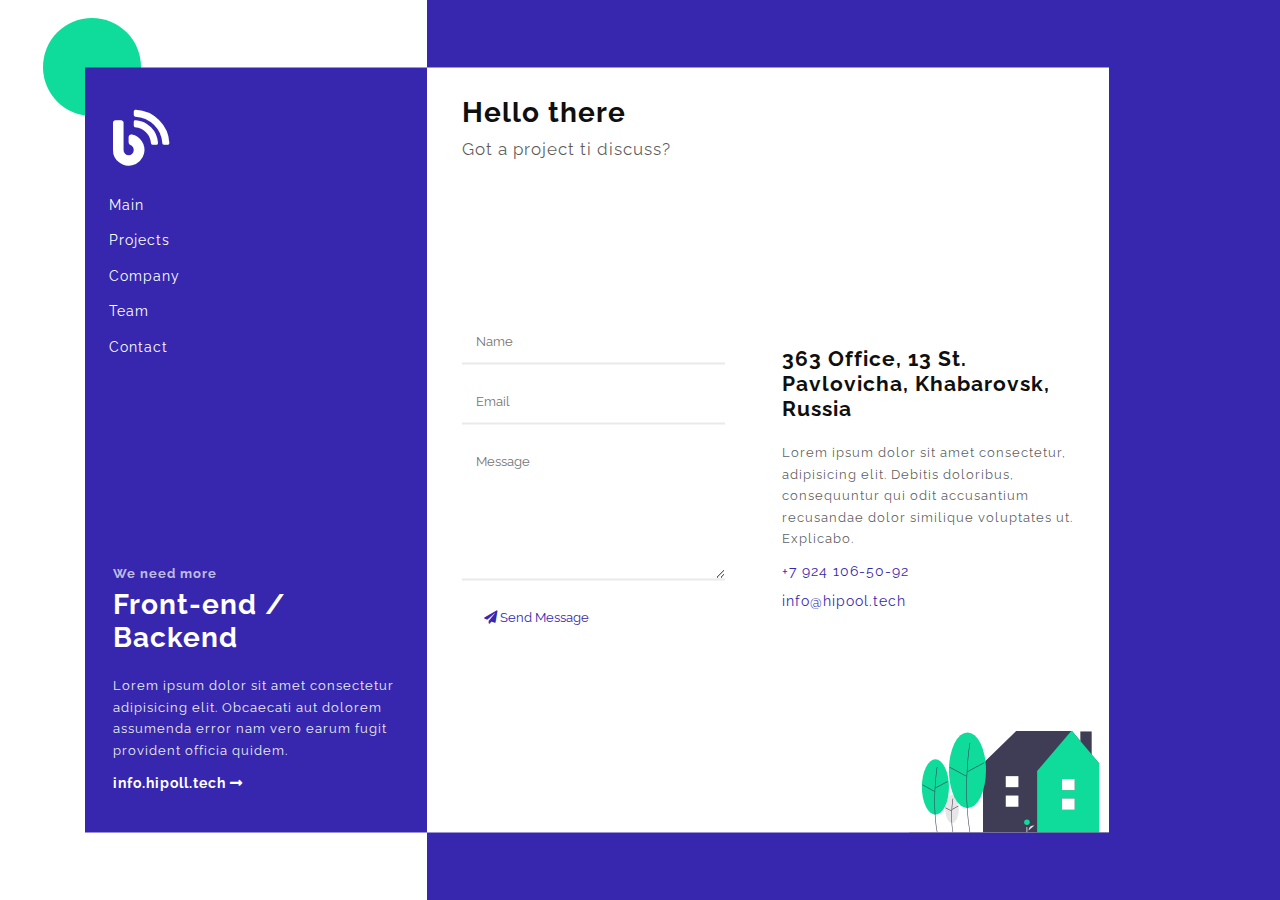
<file: Simple Challenges/challenge_037/index.html>
<!DOCTYPE html>
<html lang="en">
<head>
  <meta charset="UTF-8">
  <meta name="viewport" content="width=device-width, initial-scale=1.0">
  <link rel="stylesheet" href="https://cdnjs.cloudflare.com/ajax/libs/font-awesome/5.15.1/css/all.min.css" />
  <link href="https://fonts.googleapis.com/css2?family=Raleway:wght@300;400;700&display=swap" rel="stylesheet">
  <link rel="stylesheet" href="style.min.css">
  <title>Contact Us Inspired</title>
</head>
<body>

  <!-- main content -->
  <main role="main" id="main-content">
    <!-- left -->
    <section id="one_over_three">
      <section id="sidenav">
        <nav id="main-nav">
          <h1 id="brand"><i class="fas fa-blog fa-2x"></i></h1>
          <ul class="nav-list">
            <li><a href="#">Main</a></li>
            <li><a href="#">Projects</a></li>
            <li><a href="#">Company</a></li>
            <li><a href="#">Team</a></li>
            <li><a href="#">Contact</a></li>
          </ul>
        </nav>
        <!-- content -->
        <div class="content">
          <h4>We need more</h4>
          <h1>Front-end / Backend</h1>
          <p>Lorem ipsum dolor sit amet consectetur adipisicing elit. Obcaecati aut dolorem assumenda error nam vero earum fugit provident officia quidem.</p>
          <a href="#">info.hipoll.tech <i class="fas fa-long-arrow-alt-right"></i></a>
        </div>
      </section>
    </section>
    <!-- right -->
    <section id="two_over_three">
      <header id="main-header">
        <h1>Hello there</h1>
        <h2>Got a project ti discuss?</h2>
        <section class="content">
          <!-- form -->
          <form action="/">
            <input type="text" placeholder="Name">
            <input type="email" placeholder="Email">
            <textarea rows="7" placeholder="Message"></textarea>
            <button type="submit"><i class="fas fa-paper-plane"></i> Send Message</button>
          </form>
          <!-- address -->
          <div class="address">
            <h2>363 Office, 13 St. Pavlovicha, Khabarovsk, Russia</h2>
            <p>Lorem ipsum dolor sit amet consectetur, adipisicing elit. Debitis doloribus, consequuntur qui odit accusantium recusandae dolor similique voluptates ut. Explicabo.</p>
            <a href="#">+7 924 106-50-92</a>
            <a href="#">info@hipool.tech</a>
          </div>
        </section>
        <img src="home.svg" alt="home">
      </header>
    </section>
  </main>
  



</body>
</html>
</file>
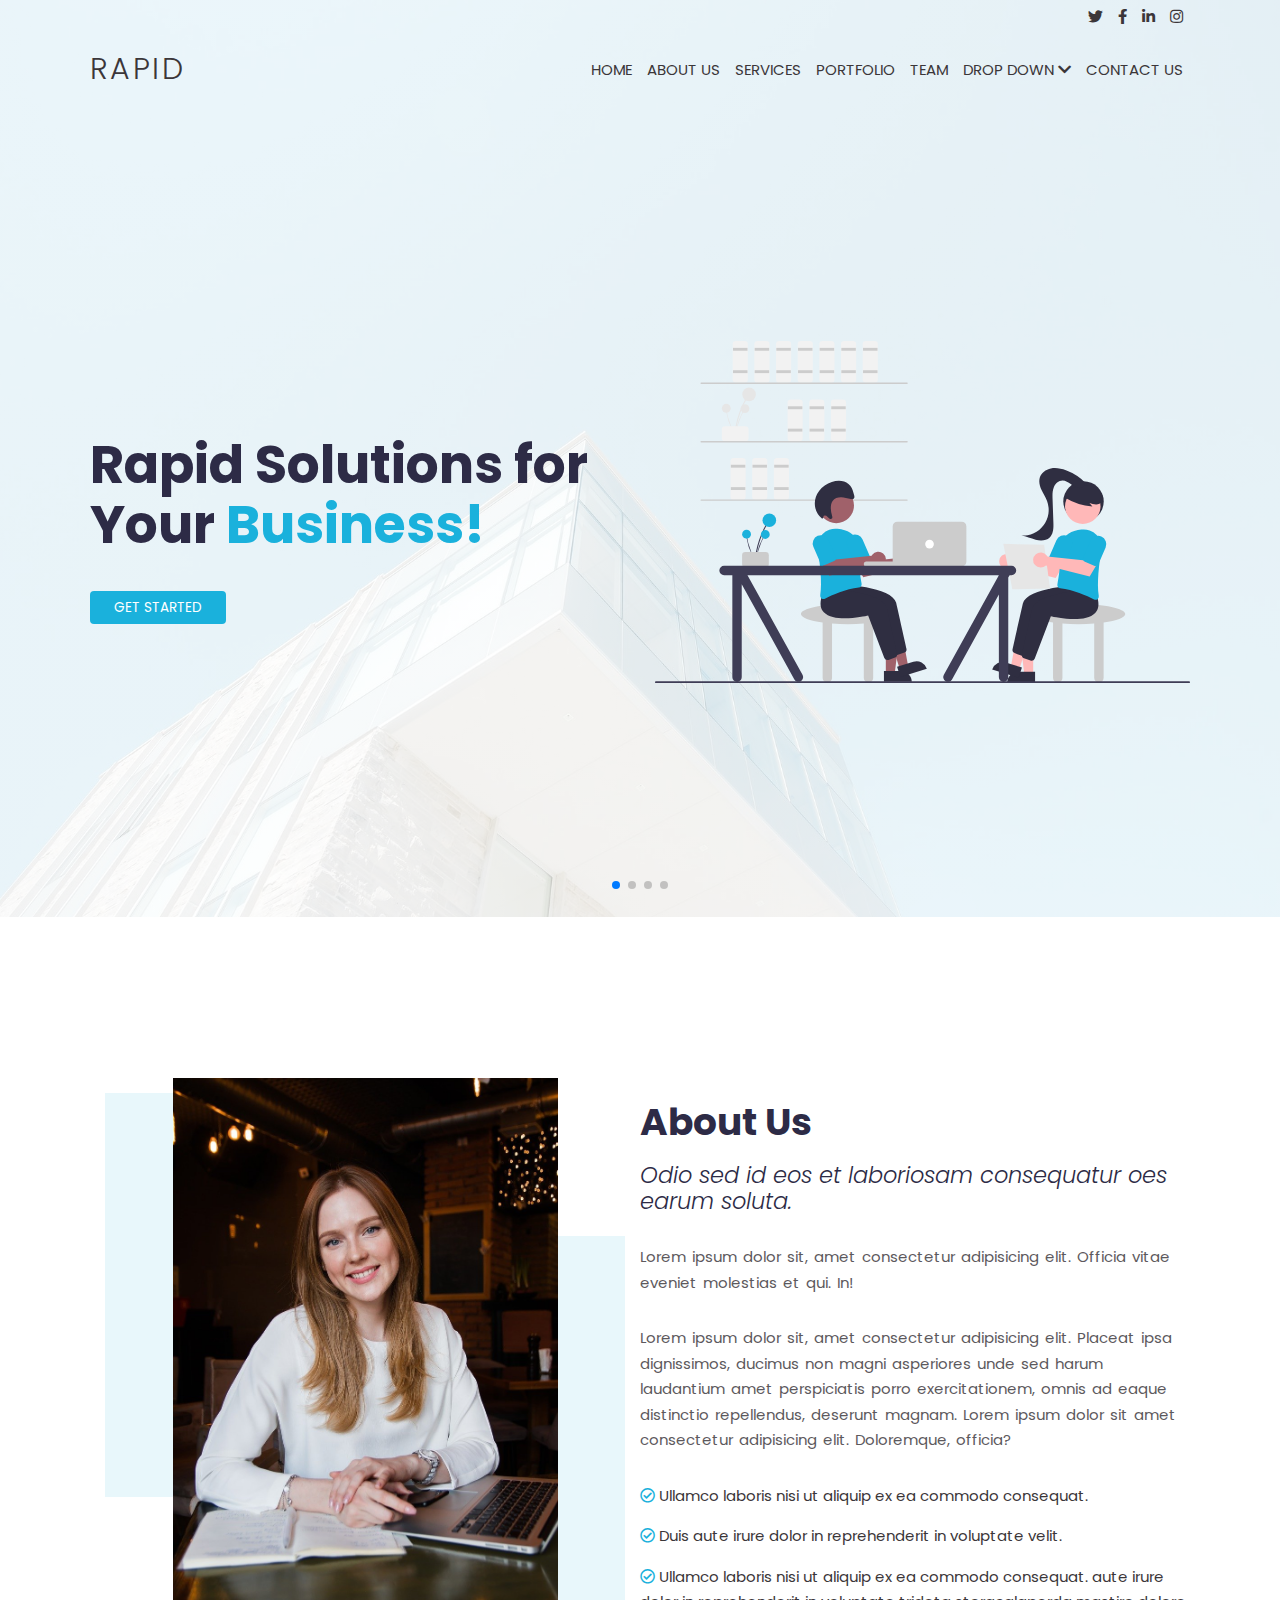
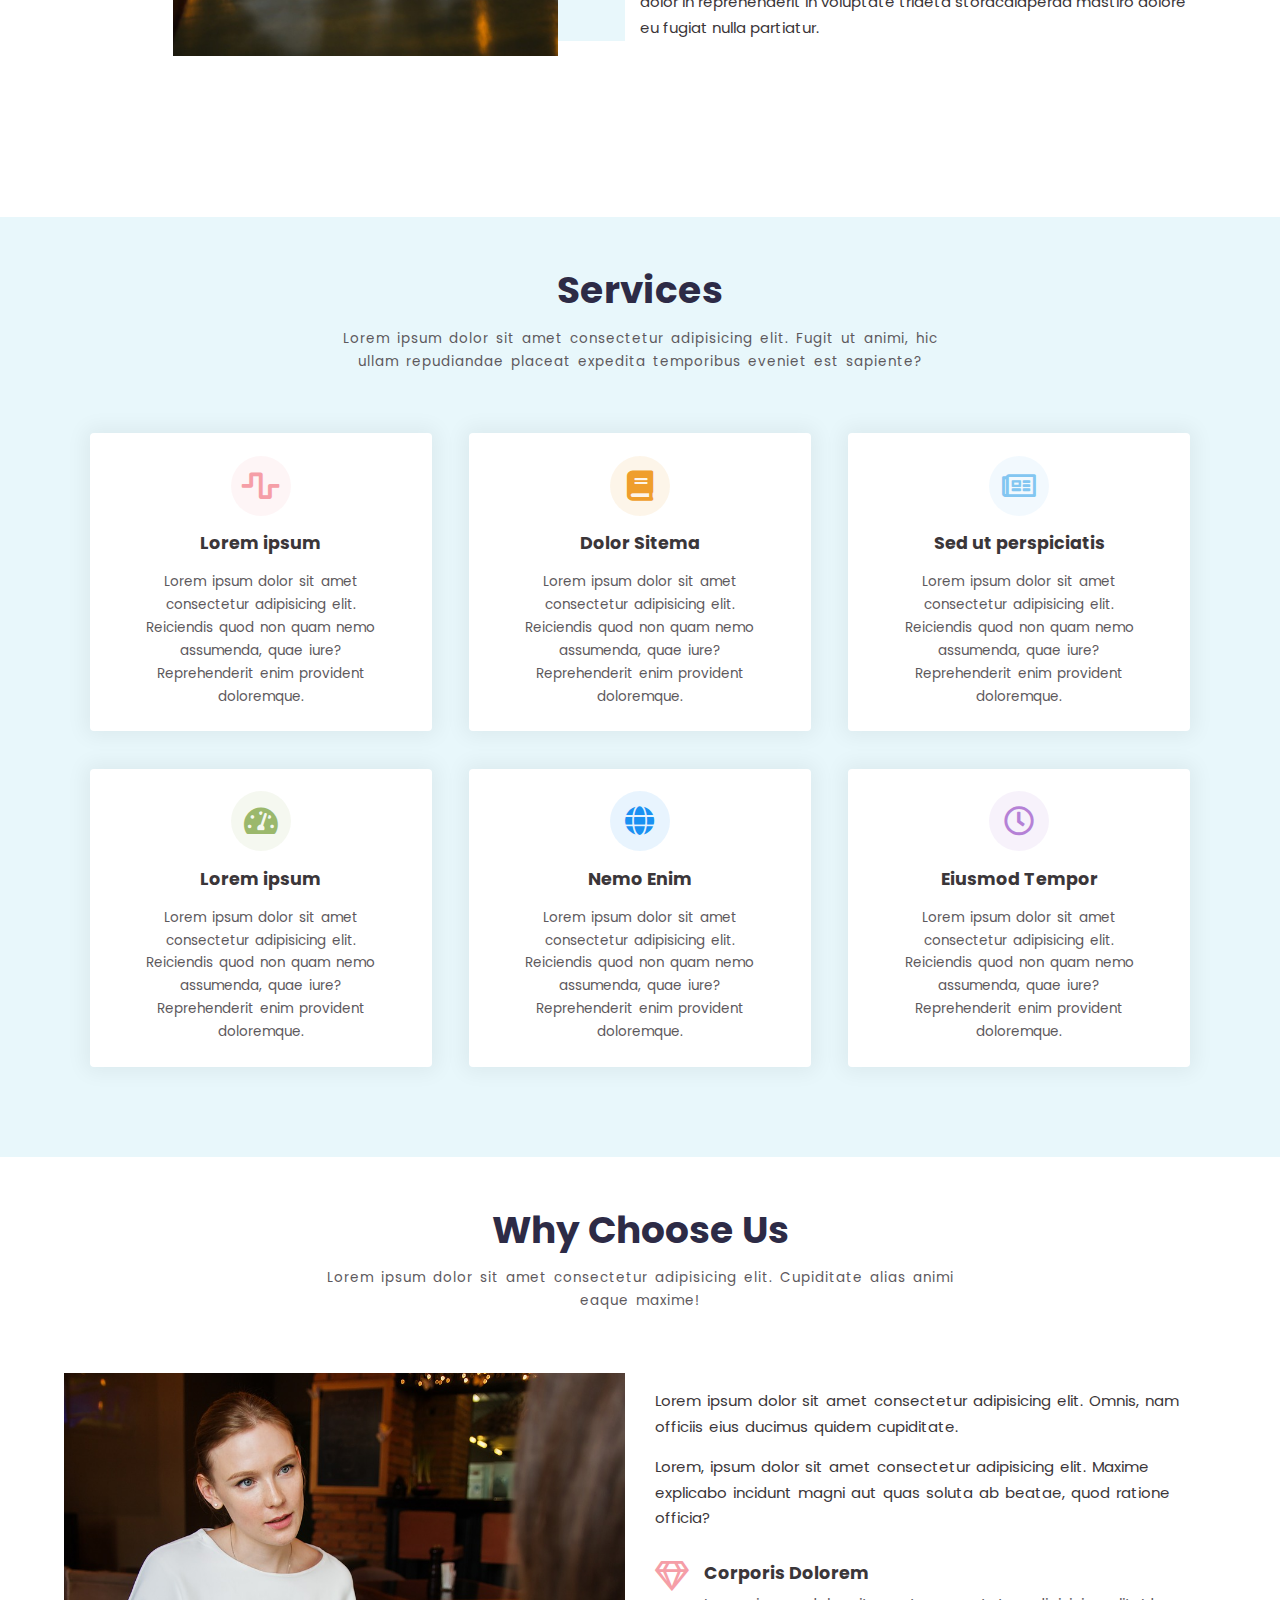
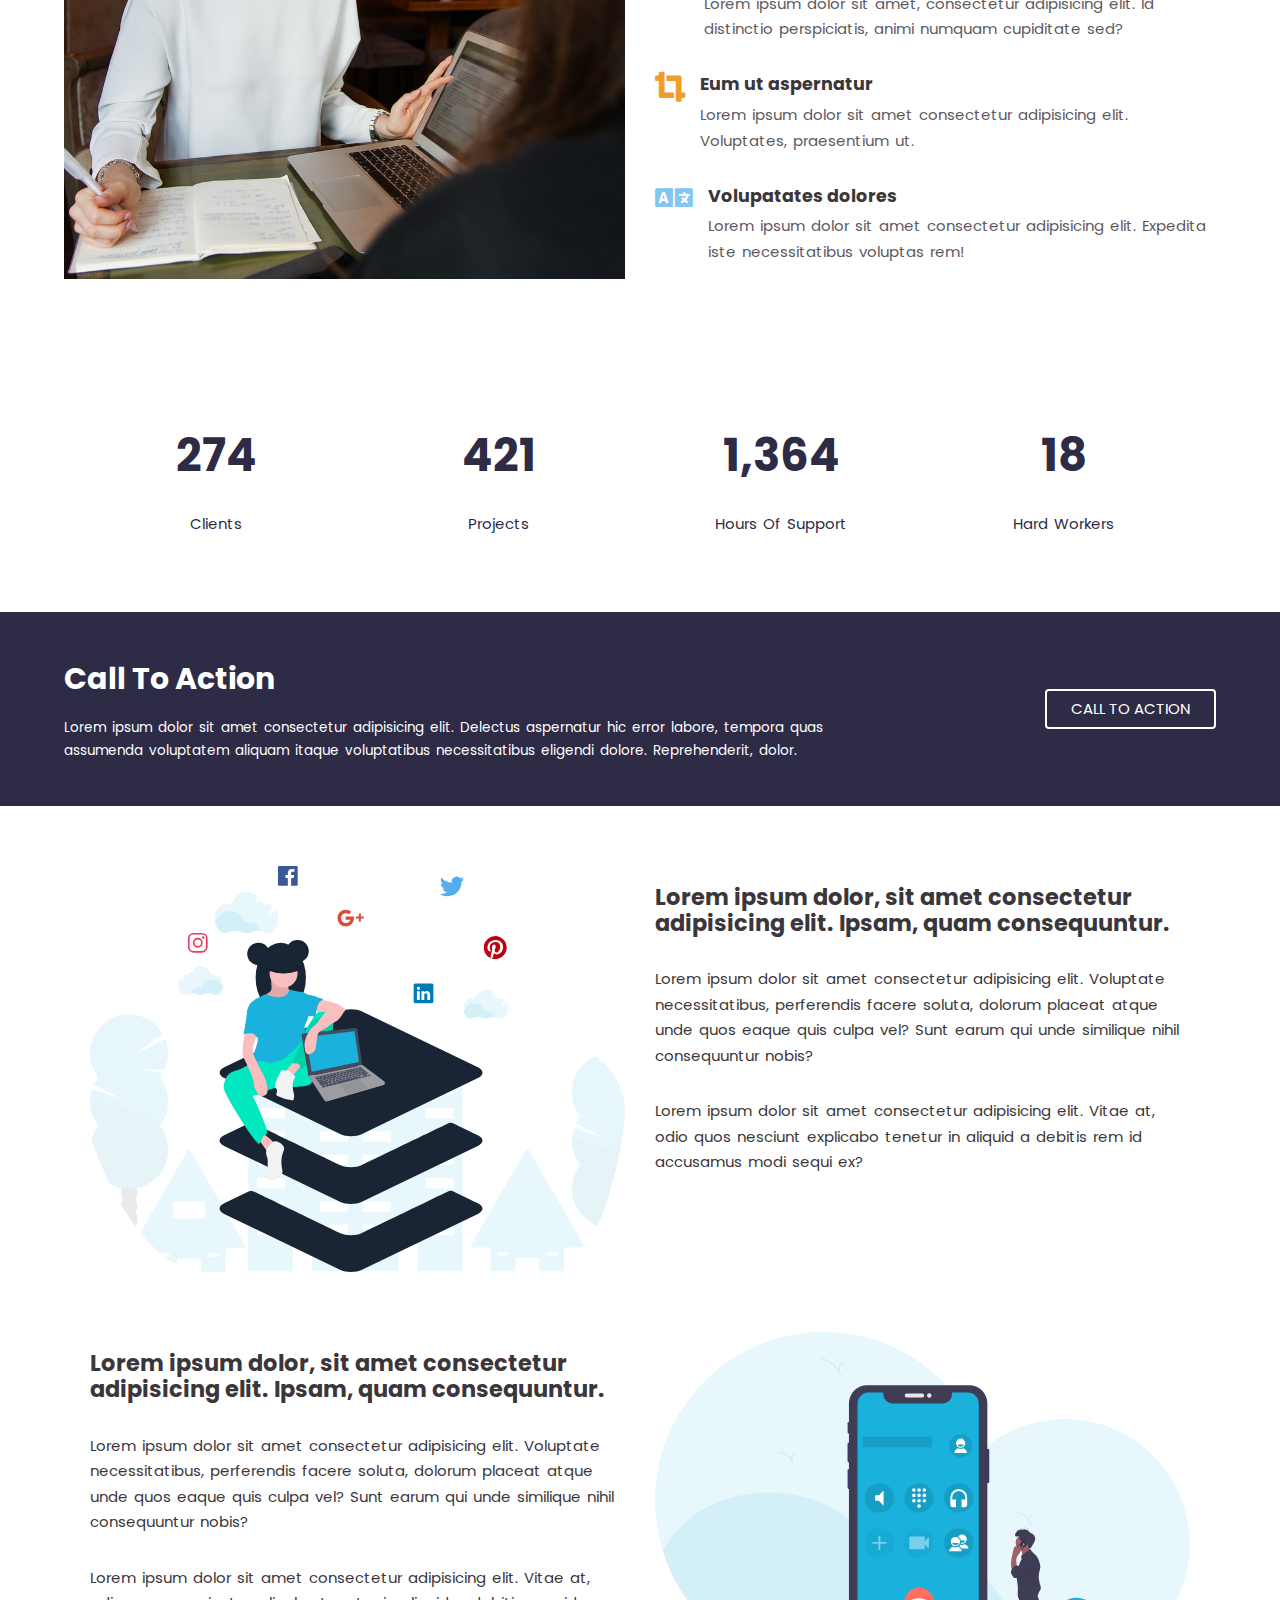
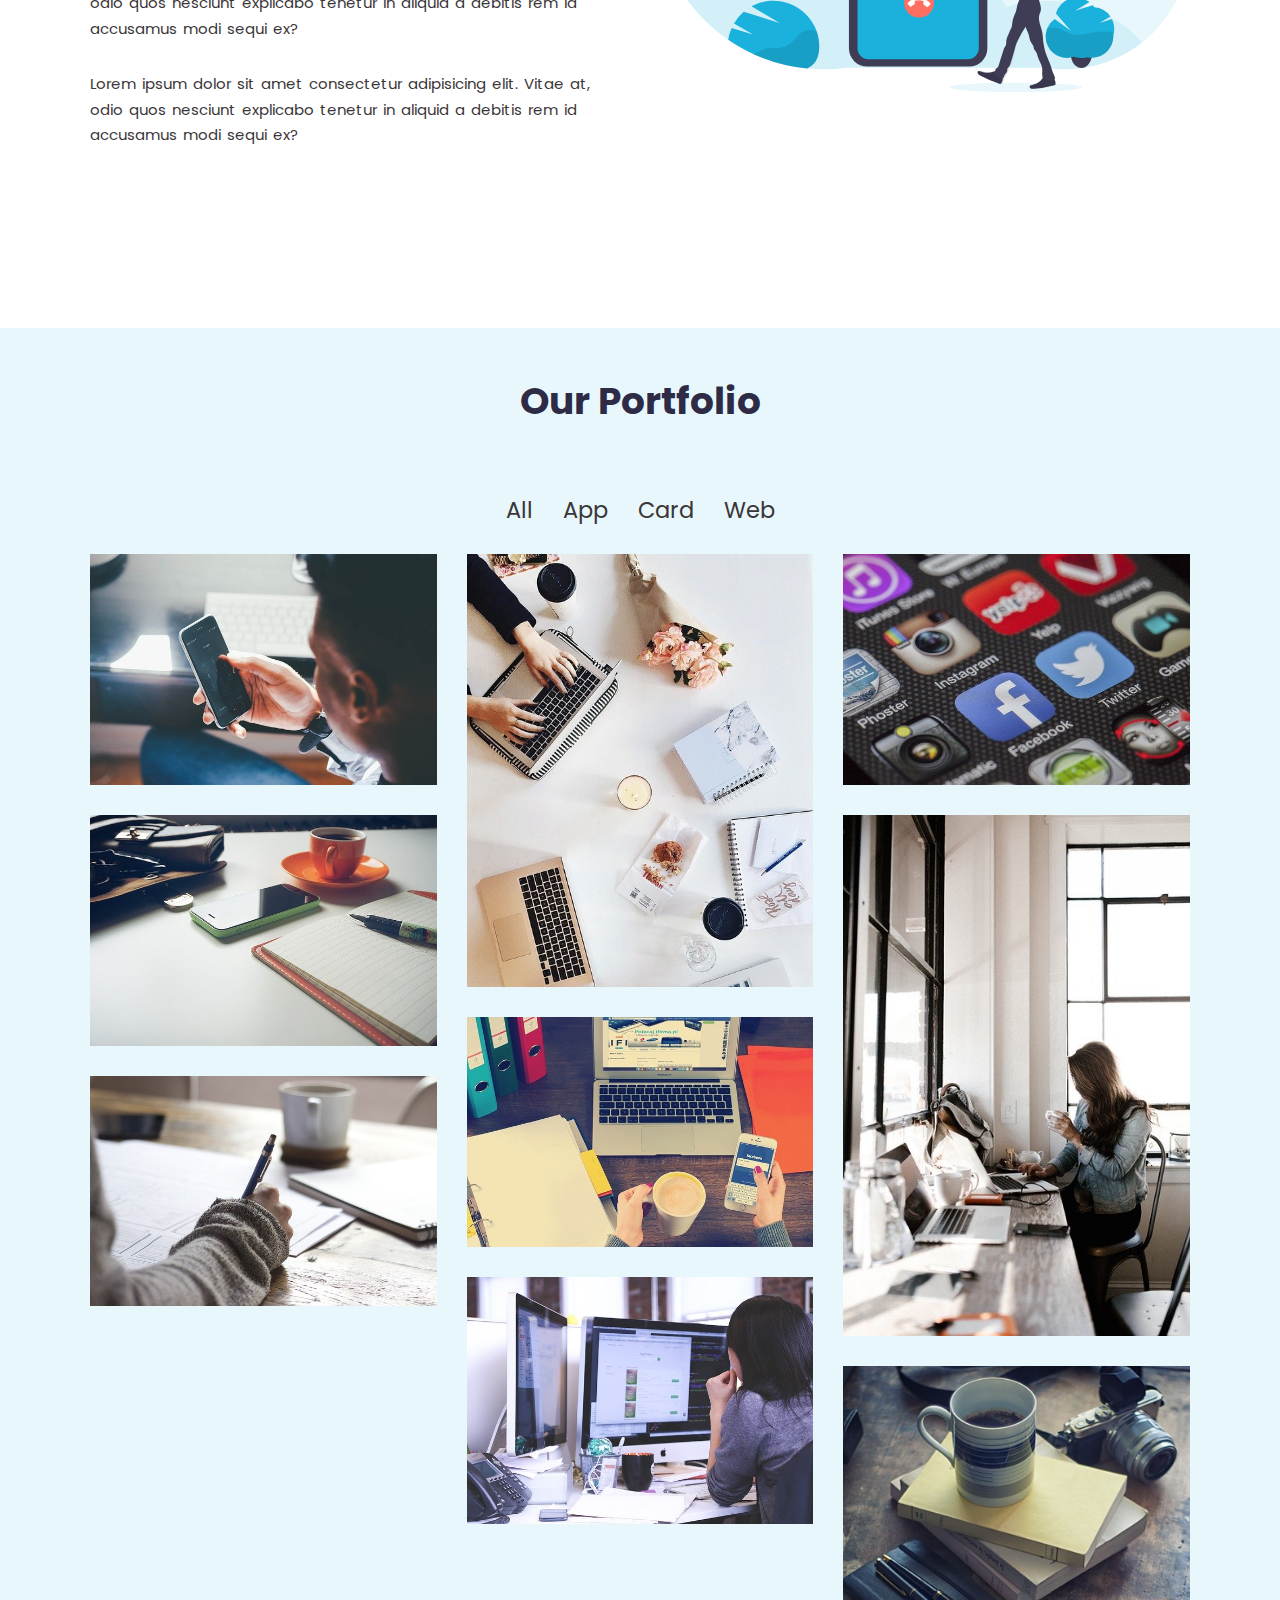
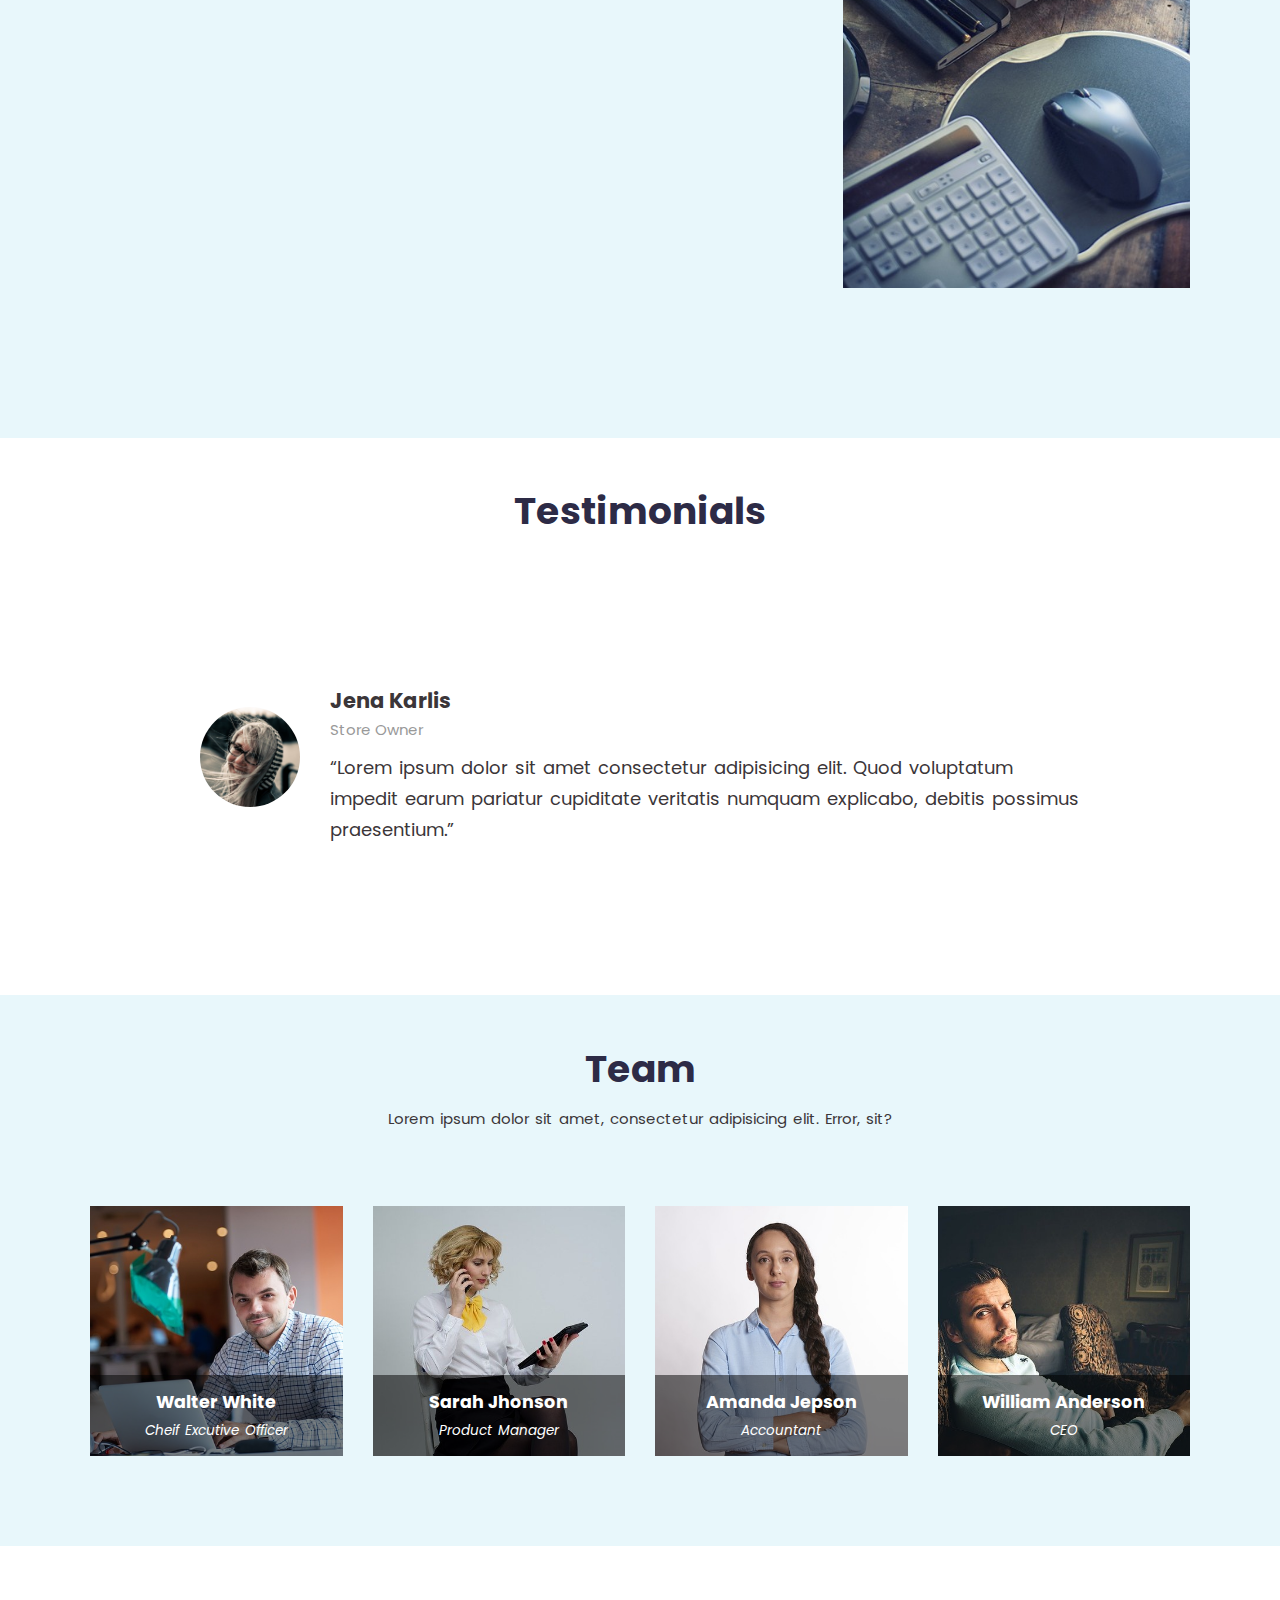
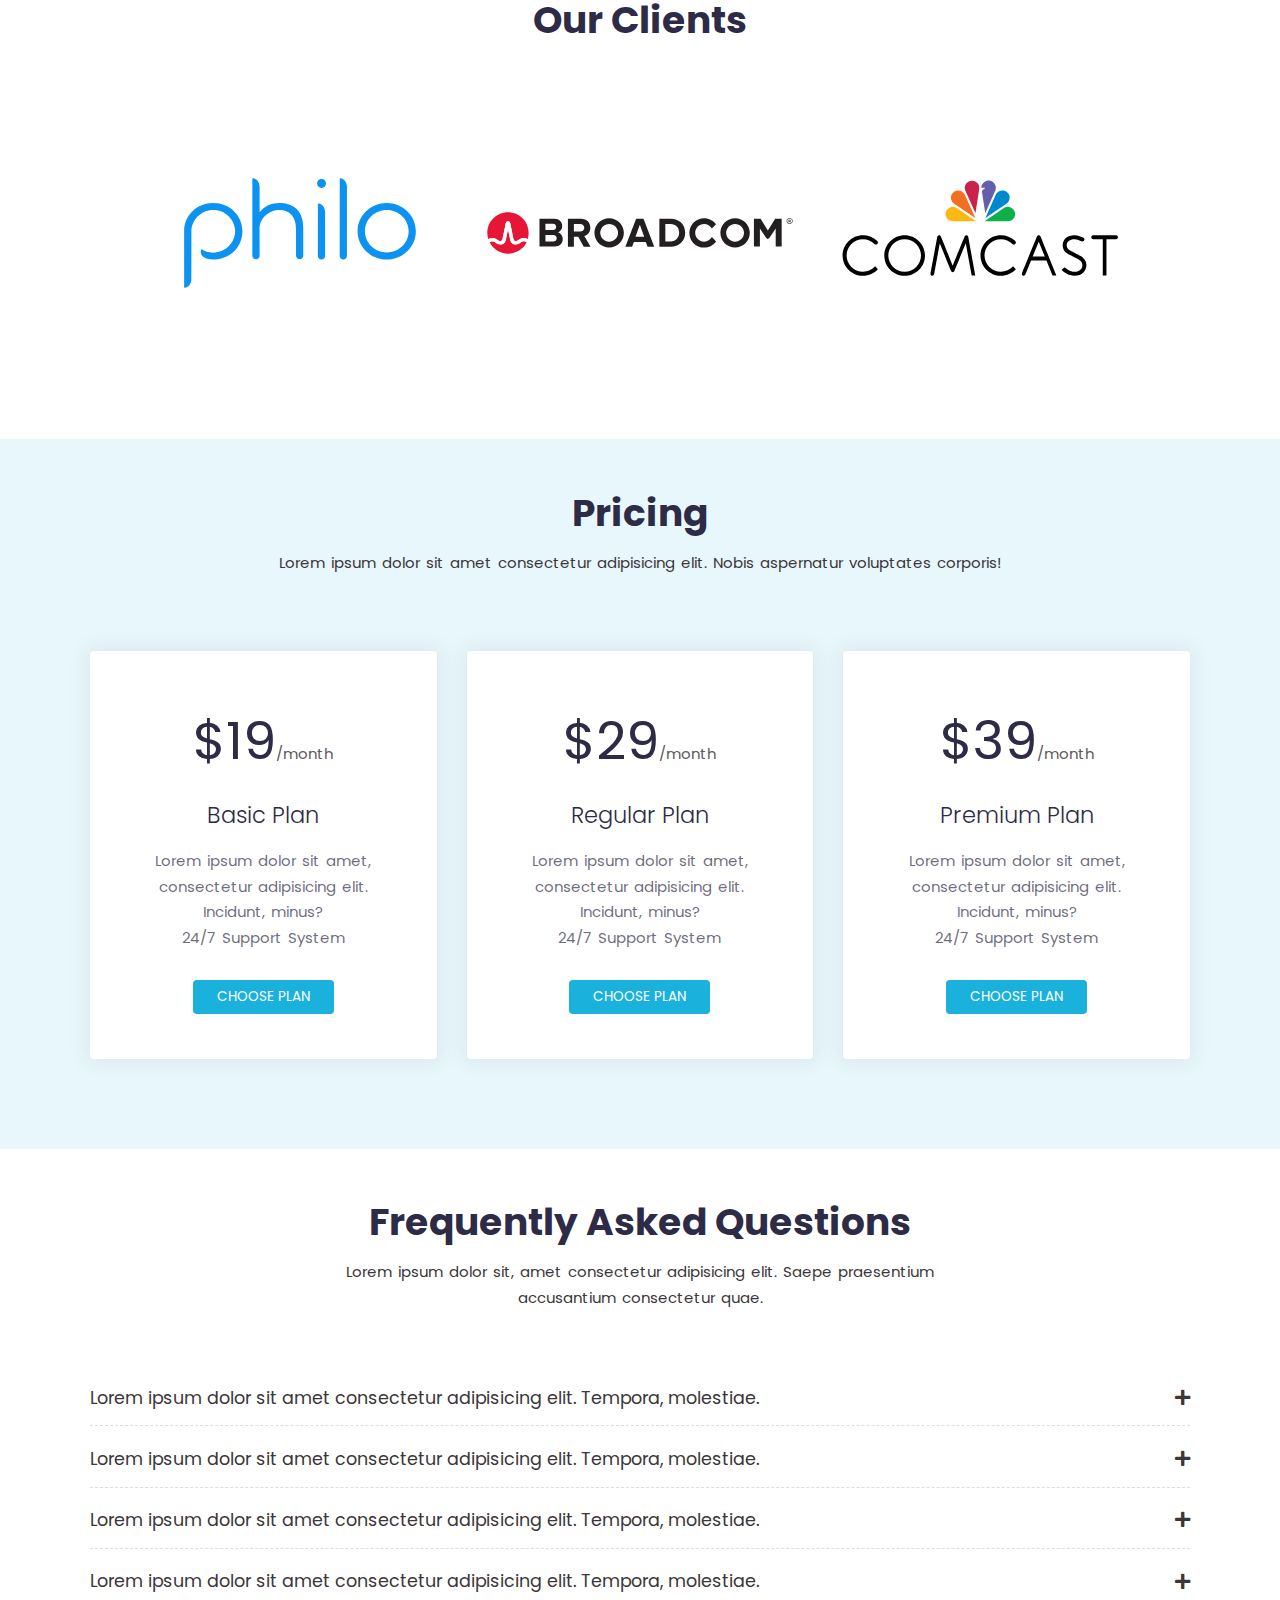
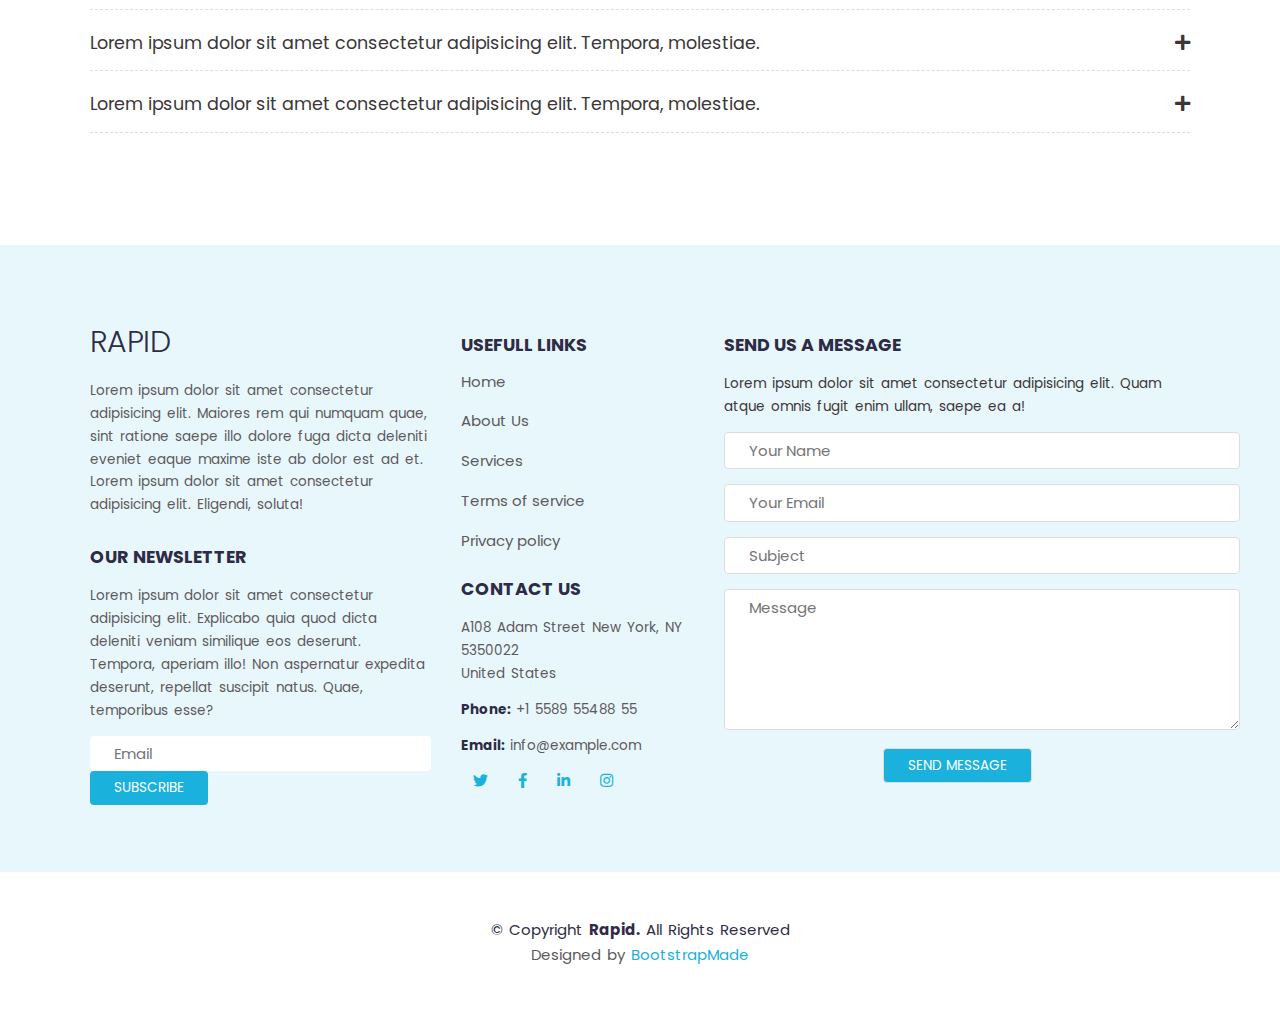
<file: Simple Challenges/challenge_046/src/index.html>
<!DOCTYPE html>
<html lang="en">
<head>
  <meta charset="UTF-8">
  <meta name="viewport" content="width=device-width, initial-scale=1.0">
  <link rel="stylesheet" href="https://cdnjs.cloudflare.com/ajax/libs/font-awesome/5.15.1/css/all.min.css" />
  <link rel="stylesheet" href="https://unpkg.com/swiper/swiper-bundle.min.css">
  <link rel="stylesheet" href="../css/style.min.css">
  <title>Rapid Full Template</title>
</head>
<body>
  
  <!-- main header -->
  <header id="main-header">
    <!-- social links -->
    <ul class="social-links container flex">
      <li><a href="#"><i class="fab fa-twitter"></i></a></li>
      <li><a href="#"><i class="fab fa-facebook-f"></i></a></li>
      <li><a href="#"><i class="fab fa-linkedin-in"></i></a></li>
      <li><a href="#"><i class="fab fa-instagram"></i></a></li>
    </ul>
    <!-- main nav -->
    <nav id="main-nav">
      <div class="container flex">
        <!-- brand -->
        <h1 id="brand" class="upper thin"><a href="/src/">Rapid</a></h1>
        <!-- main nav list -->
        <ul class="nav-list upper flex">
          <li><a href="/src/">Home</a></li>
          <li><a href="#about-us">About Us</a></li>
          <li><a href="#services">Services</a></li>
          <li><a href="#portfolio">Portfolio</a></li>
          <li><a href="#team">Team</a></li>
          <!-- dropdown -->
          <li>
            <a href="#" class="dropdown">
              Drop Down <i class="fas fa-chevron-down"></i>
              <!-- dropdown list -->
              <ul class="dropdown-menu capitalize">
                <li><a href="#">Link 1</a></li>
                <li><a href="#">Link 2</a></li>
                <li><a href="#">Link 3</a></li>
                <li><a href="#">Link 4</a></li>
              </ul>
            </a>
          </li>
          <li><a href="#contact-us">Contact Us</a></li>
        </ul>
        <i class="fas fa-align-right pointer fa-2x hide active" id="openNav" onclick="openNav()"></i>
        <i class="fas fa-times pointer fa-2x hide" id="closeNav" onclick="closeNav()"></i>
      </div>
    </nav>
    <!-- showcase -->
    <section id="showcase">
      <div class="container py-4 grid">
        <!-- showcase text -->
        <div class="content">
          <h1 class="display-2 alt-c">Rapid Solutions for Your <span class="main-c">Business!</span></h1>
          <a href="#" class="btn btn-main">Get Started</a>
        </div>
        <!-- hero image -->
        <div class="hero">
          <img src="../img/svg/workers.svg" alt="Workers">
        </div>
      </div>
    </section>
  </header>

  <!-- about us -->
  <section id="about-us">
    <div class="container grid py-4">
      <div class="personal-image">
        <img src="../img/about-us.jpg" alt="person">
      </div>
      <!-- content -->
      <div class="content">
        <!-- content header & paras -->
        <h1 class="sec-header alt-c">About Us</h1>
        <h2 class="thin alt-c"><em>Odio sed id eos et laboriosam consequatur oes earum soluta.</em></h2>
        <p class="semi-d">Lorem ipsum dolor sit, amet consectetur adipisicing elit. Officia vitae eveniet molestias et qui. In!</p>
        <p class="semi-d">Lorem ipsum dolor sit, amet consectetur adipisicing elit. Placeat ipsa dignissimos, ducimus non magni asperiores unde sed harum laudantium amet perspiciatis porro exercitationem, omnis ad eaque distinctio repellendus, deserunt magnam. Lorem ipsum dolor sit amet consectetur adipisicing elit. Doloremque, officia?</p>
        <!-- list -->
        <ul>
          <li><i class="far fa-check-circle main-c"></i> Ullamco laboris nisi ut aliquip ex ea commodo consequat.</li>
          <li><i class="far fa-check-circle main-c"></i> Duis aute irure dolor in reprehenderit in voluptate velit.</li>
          <li><i class="far fa-check-circle main-c"></i> Ullamco laboris nisi ut aliquip ex ea commodo consequat. aute irure dolor in reprehenderit in voluptate trideta storacalaperda mastiro dolore eu fugiat nulla partiatur.</li>
        </ul>
      </div>
    </div>
  </section>

  <!-- services -->
  <section id="services" class="bg-fade-main">
    <!-- section header -->
    <h1 class="sec-header alt-c align-center">Services</h1>
    <p class="lead align-center">Lorem ipsum dolor sit amet consectetur adipisicing elit. Fugit ut animi, hic ullam repudiandae placeat expedita temporibus eveniet est sapiente?</p>
    <div class="container grid py-4">
      <!-- items / boxes -->
      <div class="item align-center">
        <i class="fas fa-wave-square fa-2x"></i>
        <h3>Lorem ipsum</h3>
        <p>Lorem ipsum dolor sit amet consectetur adipisicing elit. Reiciendis quod non quam nemo assumenda, quae iure? Reprehenderit enim provident doloremque.</p>
      </div>
      <div class="item align-center">
        <i class="fas fa-book fa-2x"></i>
        <h3>Dolor Sitema</h3>
        <p>Lorem ipsum dolor sit amet consectetur adipisicing elit. Reiciendis quod non quam nemo assumenda, quae iure? Reprehenderit enim provident doloremque.</p>
      </div>
      <div class="item align-center">
        <i class="far fa-newspaper fa-2x"></i>
        <h3>Sed ut perspiciatis</h3>
        <p>Lorem ipsum dolor sit amet consectetur adipisicing elit. Reiciendis quod non quam nemo assumenda, quae iure? Reprehenderit enim provident doloremque.</p>
      </div>
      <div class="item align-center">
        <i class="fas fa-tachometer-alt fa-2x"></i>
        <h3>Lorem ipsum</h3>
        <p>Lorem ipsum dolor sit amet consectetur adipisicing elit. Reiciendis quod non quam nemo assumenda, quae iure? Reprehenderit enim provident doloremque.</p>
      </div>
      <div class="item align-center">
        <i class="fas fa-globe fa-2x"></i>
        <h3>Nemo Enim</h3>
        <p>Lorem ipsum dolor sit amet consectetur adipisicing elit. Reiciendis quod non quam nemo assumenda, quae iure? Reprehenderit enim provident doloremque.</p>
      </div>
      <div class="item align-center">
        <i class="far fa-clock fa-2x"></i>
        <h3>Eiusmod Tempor</h3>
        <p>Lorem ipsum dolor sit amet consectetur adipisicing elit. Reiciendis quod non quam nemo assumenda, quae iure? Reprehenderit enim provident doloremque.</p>
      </div>
    </div>
  </section>

  <!-- why choose us -->
  <section id="why-choose-us" class="py-2">
    <!-- section header -->
    <h1 class="sec-header alt-c align-center">Why Choose Us</h1>
    <p class="lead align-center">Lorem ipsum dolor sit amet consectetur adipisicing elit. Cupiditate alias animi eaque maxime!</p>
    <div class="container-fluid grid py-4">
      <!-- image -->
      <div class="discuss-image">
        <img src="../img/why-choose-us.jpg" alt="discuss">
      </div>
      <!-- content -->
      <div class="content">
        <!-- paras -->
        <p>Lorem ipsum dolor sit amet consectetur adipisicing elit. Omnis, nam officiis eius ducimus quidem cupiditate.</p>
        <p>Lorem, ipsum dolor sit amet consectetur adipisicing elit. Maxime explicabo incidunt magni aut quas soluta ab beatae, quod ratione officia?</p>
        <!-- list -->
        <ul>
          <li class="flex">
            <i class="far fa-gem fa-2x"></i>
            <div>
              <h3>Corporis Dolorem</h3>
              <p class="semi-d">Lorem ipsum dolor sit amet, consectetur adipisicing elit. Id distinctio perspiciatis, animi numquam cupiditate sed?</p>
            </div>
          </li>
          <li class="flex">
            <i class="fas fa-crop-alt fa-2x"></i>
            <div>
              <h3>Eum ut aspernatur</h3>
              <p class="semi-d">Lorem ipsum dolor sit amet consectetur adipisicing elit. Voluptates, praesentium ut.</p>
            </div>
          </li>
          <li class="flex">
            <i class="fas fa-language fa-2x"></i>
            <div>
              <h3>Volupatates dolores</h3>
              <p class="semi-d">Lorem ipsum dolor sit amet consectetur adipisicing elit. Expedita iste necessitatibus voluptas rem!</p>
            </div>
          </li>
        </ul>
      </div>
    </div>
    <!-- numbers -->
    <section class="numbers container py-4">
      <ul class="items grid">
        <li class="item alt-c align-center">
          <h1>274</h1>
          <p>Clients</p>
        </li>
        <li class="item alt-c align-center">
          <h1>421</h1>
          <p>Projects</p>
        </li>
        <li class="item alt-c align-center">
          <h1>1,364</h1>
          <p>Hours Of Support</p>
        </li>
        <li class="item alt-c align-center">
          <h1>18</h1>
          <p>Hard Workers</p>
        </li>
      </ul>
    </section>
    <!-- call -->
    <section id="call" class="bg-alt">
      <div class="container-fluid py-2 flex">
        <div class="content">
          <h1>Call To Action</h1>
          <p>Lorem ipsum dolor sit amet consectetur adipisicing elit. Delectus aspernatur hic error labore, tempora quas assumenda voluptatem aliquam itaque voluptatibus necessitatibus eligendi dolore. Reprehenderit, dolor.</p>
        </div>
        <div>
          <a href="#" class="btn btn-alt">Call To Action</a>
        </div>
      </div>
    </section>
    <!-- social calling -->
    <section id="social-calling">
      <div class="container py-4">
        <!-- social -->
        <div class="social grid">
          <div>
            <img src="../img/svg/social-media.svg" alt="social-media">
          </div>
          <div class="content">
            <h2>Lorem ipsum dolor, sit amet consectetur adipisicing elit. Ipsam, quam consequuntur.</h2>
            <p>Lorem ipsum dolor sit amet consectetur adipisicing elit. Voluptate necessitatibus, perferendis facere soluta, dolorum placeat atque unde quos eaque quis culpa vel? Sunt earum qui unde similique nihil consequuntur nobis?</p>
            <p>Lorem ipsum dolor sit amet consectetur adipisicing elit. Vitae at, odio quos nesciunt explicabo tenetur in aliquid a debitis rem id accusamus modi sequi ex?</p>
          </div>
        </div>
        <!-- calling -->
        <div class="calling grid">
          <div class="content">
            <h2>Lorem ipsum dolor, sit amet consectetur adipisicing elit. Ipsam, quam consequuntur.</h2>
            <p>Lorem ipsum dolor sit amet consectetur adipisicing elit. Voluptate necessitatibus, perferendis facere soluta, dolorum placeat atque unde quos eaque quis culpa vel? Sunt earum qui unde similique nihil consequuntur nobis?</p>
            <p>Lorem ipsum dolor sit amet consectetur adipisicing elit. Vitae at, odio quos nesciunt explicabo tenetur in aliquid a debitis rem id accusamus modi sequi ex?</p>
            <p>Lorem ipsum dolor sit amet consectetur adipisicing elit. Vitae at, odio quos nesciunt explicabo tenetur in aliquid a debitis rem id accusamus modi sequi ex?</p>
          </div>
          <div>
            <img src="../img/svg/calling.svg" alt="smartphone">
          </div>
        </div>
      </div>
    </section>
  </section>

  <!-- portfolio -->
  <section id="portfolio" class="bg-fade-main py-2">
    <h1 class="sec-header align-center">Our Portfolio</h1>
    <div class="container py-4">
      <ul class="filters flex">
        <li class="filter">All</li>
        <li class="filter">App</li>
        <li class="filter">Card</li>
        <li class="filter">Web</li>
      </ul>
      <section class="gallery grid py-2">
        <div class="column">
          <img src="../img/phone-869669_640.jpg" alt="app">
          <img src="../img/tools.jpg" alt="card">
          <img src="../img/writing.jpg" alt="card">
        </div>
        <div class="column">
          <img src="../img/laptop.jpg" alt="web">
          <img src="../img/notebook.jpg" alt="web">
          <img src="../img/screens.jpg" alt="web">
        </div>
        <div class="column">
          <img src="../img/social-apps.jpg" alt="app">
          <img src="../img/worker-siting.jpg" alt="web">
          <img src="../img/office.jpg" alt="card">
        </div>
      </section>
    </div>
  </section>

  <!-- testimonials -->
  <section id="testimonials" class="py-2">
    <h1 class="sec-header align-center">Testimonials</h1>
    <div class="container py-4">

      <!-- Slider main container -->
      <div class="swiper-container">
        <!-- Additional required wrapper -->
        <div class="swiper-wrapper">
            <!-- Slides -->
            <div class="swiper-slide">
              <div class="box flex">
                <img src="../img/person-1.jpg" alt="person">
                <div class="content">
                  <h3>Jena Karlis</h3>
                  <span class="block gray-c">Store Owner</span>
                  <q>Lorem ipsum dolor sit amet consectetur adipisicing elit. Quod voluptatum impedit earum pariatur cupiditate veritatis numquam explicabo, debitis possimus praesentium.</q>
                </div>
              </div>
            </div>
            <div class="swiper-slide">
              <div class="box flex">
                <img src="../img/person-2.jpg" alt="person">
                <div class="content">
                  <h3>Jena Karlis</h3>
                  <span class="block gray-c">Store Owner</span>
                  <q>Lorem ipsum dolor sit amet consectetur adipisicing elit. Quod voluptatum impedit earum pariatur cupiditate veritatis numquam explicabo, debitis possimus praesentium.</q>
                </div>
              </div>
            </div>
            <div class="swiper-slide">
              <div class="box flex">
                <img src="../img/person-3.jpg" alt="person">
                <div class="content">
                  <h3>Jena Karlis</h3>
                  <span class="block gray-c">Store Owner</span>
                  <q>Lorem ipsum dolor sit amet consectetur adipisicing elit. Quod voluptatum impedit earum pariatur cupiditate veritatis numquam explicabo, debitis possimus praesentium.</q>
                </div>
              </div>
            </div>
            <div class="swiper-slide">
              <div class="box flex">
                <img src="../img/person-4.jpg" alt="person">
                <div class="content">
                  <h3>Jena Karlis</h3>
                  <span class="block gray-c">Store Owner</span>
                  <q>Lorem ipsum dolor sit amet consectetur adipisicing elit. Quod voluptatum impedit earum pariatur cupiditate veritatis numquam explicabo, debitis possimus praesentium.</q>
                </div>
              </div>
            </div>
        </div>
        <!-- If we need pagination -->
        <div class="swiper-pagination"></div>
    </div>
  </section>

  <!-- team -->
  <section id="team" class="py-2 bg-fade-main">
    <h1 class="sec-header align-center">Team</h1>
    <p class="align-center">Lorem ipsum dolor sit amet, consectetur adipisicing elit. Error, sit?</p>
    <div class="container grid py-4">
      <div class="item relative">
        <img src="../img/team-1.jpg" alt="preson">
        <div class="content abs">
          <h3>Walter White</h3>
          <p>Cheif Excutive Officer</p>
        </div>
      </div>
      <div class="item relative">
        <img src="../img/team-2.jpg" alt="preson">
        <div class="content abs">
          <h3>Sarah Jhonson</h3>
          <p>Product Manager</p>
        </div>
      </div>
      <div class="item relative">
        <img src="../img/team-3.jpg" alt="preson">
        <div class="content abs">
          <h3>Amanda Jepson</h3>
          <p>Accountant</p>
        </div>
      </div>
      <div class="item relative">
        <img src="../img/team-4.jpg" alt="preson">
        <div class="content abs">
          <h3>William Anderson</h3>
          <p>CEO</p>
        </div>
      </div>
    </div>
  </section>

  <!-- our clients -->
  <section id="our-clients" class="py-2">
    <h1 class="sec-header align-center">Our Clients</h1>
    <div class="container">
      <!-- Slider main container -->
      <div class="swiper-container-brands">
        <!-- Additional required wrapper -->
        <div class="swiper-wrapper">
            <!-- Slides -->
            <div class="swiper-slide">
              <img src="../img/svg/brands/Broadcom_logo.svg" alt="brand">
            </div>
            <div class="swiper-slide">
              <img src="../img/svg/brands/Comcast_logo.svg" alt="brand">
            </div>
            <div class="swiper-slide">
              <img src="../img/svg/brands/Comodo_Group_logo.svg" alt="brand">
            </div>
            <div class="swiper-slide">
              <img src="../img/svg/brands/Crytek_logo.svg" alt="brand">
            </div>
            <div class="swiper-slide">
              <img src="../img/svg/brands/Gilead_Sciences_logo.svg" alt="brand">
            </div>
            <div class="swiper-slide">
              <img src="../img/svg/brands/Loblaws_logo.svg" alt="brand">
            </div>
            <div class="swiper-slide">
              <img src="../img/svg/brands/MetLife_logo.svg" alt="brand">
            </div>
            <div class="swiper-slide">
              <img src="../img/svg/brands/OReilly_logo.svg" alt="brand">
            </div>
            <div class="swiper-slide">
              <img src="../img/svg/brands/Philo_logo.svg" alt="brand">
            </div>
        </div>
    </div>
  </section>

  <!-- pricing -->
  <section id="pricing" class="py-2 bg-fade-main">
    <h1 class="sec-header align-center">Pricing</h1>
    <p class="align-center">Lorem ipsum dolor sit amet consectetur adipisicing elit. Nobis aspernatur voluptates corporis!</p>
    <div class="container py-4 grid">
      <div class="item alt-c align-center">
        <p class="display-2 inline">$19</p><span class="semi-d">/month</span>
        <h2 class="thin">Basic Plan</h2>
        <p>Lorem ipsum dolor sit amet, consectetur adipisicing elit. Incidunt, minus?<br />24/7 Support System</p>
        <a href="#" class="btn btn-main">Choose Plan</a>
      </div>
      <div class="item alt-c align-center">
        <p class="display-2 inline">$29</p><span class="semi-d">/month</span>
        <h2 class="thin">Regular Plan</h2>
        <p>Lorem ipsum dolor sit amet, consectetur adipisicing elit. Incidunt, minus?<br />24/7 Support System</p>
        <a href="#" class="btn btn-main">Choose Plan</a>
      </div>
      <div class="item alt-c align-center">
        <p class="display-2 inline">$39</p><span class="semi-d">/month</span>
        <h2 class="thin">Premium Plan</h2>
        <p>Lorem ipsum dolor sit amet, consectetur adipisicing elit. Incidunt, minus?<br />24/7 Support System</p>
        <a href="#" class="btn btn-main">Choose Plan</a>
      </div>
    </div>
  </section>

  <!-- faq -->
  <section id="faq" class="py-2">
    <h1 class="sec-header align-center">Frequently Asked Questions</h1>
    <p class="align-center">Lorem ipsum dolor sit, amet consectetur adipisicing elit. Saepe praesentium accusantium consectetur quae.</p>
    <div class="container py-4">
      <ul style="width: 100%">
        <li class="pointer">
          <h3 class="flex"><span>Lorem ipsum dolor sit amet consectetur adipisicing elit. Tempora, molestiae.</span> <i class="fas fa-plus"></i></h3>
          <div class="content">
            <p class="semi-d">Lorem ipsum dolor sit amet, consectetur adipisicing elit. Possimus, quae. Itaque repellendus laudantium modi voluptatem fugiat blanditiis hic quasi delectus nobis, unde harum, exercitationem aperiam sed. Iusto est itaque accusantium.</p>
          </div>
        </li>
        <li class="pointer">
          <h3 class="flex"><span>Lorem ipsum dolor sit amet consectetur adipisicing elit. Tempora, molestiae.</span> <i class="fas fa-plus"></i></h3>
          <div class="content">
            <p class="semi-d">Lorem ipsum dolor sit amet, consectetur adipisicing elit. Possimus, quae. Itaque repellendus laudantium modi voluptatem fugiat blanditiis hic quasi delectus nobis, unde harum, exercitationem aperiam sed. Iusto est itaque accusantium.</p>
          </div>
        </li>
        <li class="pointer">
          <h3 class="flex"><span>Lorem ipsum dolor sit amet consectetur adipisicing elit. Tempora, molestiae.</span> <i class="fas fa-plus"></i></h3>
          <div class="content">
            <p class="semi-d">Lorem ipsum dolor sit amet, consectetur adipisicing elit. Possimus, quae. Itaque repellendus laudantium modi voluptatem fugiat blanditiis hic quasi delectus nobis, unde harum, exercitationem aperiam sed. Iusto est itaque accusantium.</p>
          </div>
        </li>
        <li class="pointer">
          <h3 class="flex"><span>Lorem ipsum dolor sit amet consectetur adipisicing elit. Tempora, molestiae.</span> <i class="fas fa-plus"></i></h3>
          <div class="content">
            <p class="semi-d">Lorem ipsum dolor sit amet, consectetur adipisicing elit. Possimus, quae. Itaque repellendus laudantium modi voluptatem fugiat blanditiis hic quasi delectus nobis, unde harum, exercitationem aperiam sed. Iusto est itaque accusantium.</p>
          </div>
        </li>
        <li class="pointer">
          <h3 class="flex"><span>Lorem ipsum dolor sit amet consectetur adipisicing elit. Tempora, molestiae.</span> <i class="fas fa-plus"></i></h3>
          <div class="content">
            <p class="semi-d">Lorem ipsum dolor sit amet, consectetur adipisicing elit. Possimus, quae. Itaque repellendus laudantium modi voluptatem fugiat blanditiis hic quasi delectus nobis, unde harum, exercitationem aperiam sed. Iusto est itaque accusantium.</p>
          </div>
        </li>
        <li class="pointer">
          <h3 class="flex"><span>Lorem ipsum dolor sit amet consectetur adipisicing elit. Tempora, molestiae.</span> <i class="fas fa-plus"></i></h3>
          <div class="content">
            <p class="semi-d">Lorem ipsum dolor sit amet, consectetur adipisicing elit. Possimus, quae. Itaque repellendus laudantium modi voluptatem fugiat blanditiis hic quasi delectus nobis, unde harum, exercitationem aperiam sed. Iusto est itaque accusantium.</p>
          </div>
        </li>
      </ul>
    </div>
  </section>

  <!-- footer -->
  <footer id="main-footer" class="py-4 bg-fade-main">
    <div class="container grid">
      <!-- first box -->
      <div>
        <h1 id="brand"><a href="/src/" class="upper thin alt-c">Rapid</a></h1>
        <p class="semi-d">Lorem ipsum dolor sit amet consectetur adipisicing elit. Maiores rem qui numquam quae, sint ratione saepe illo dolore fuga dicta deleniti eveniet eaque maxime iste ab dolor est ad et. Lorem ipsum dolor sit amet consectetur adipisicing elit. Eligendi, soluta!</p>
        <h3 class="upper alt-c">Our Newsletter</h3>
        <p class="semi-d">Lorem ipsum dolor sit amet consectetur adipisicing elit. Explicabo quia quod dicta deleniti veniam similique eos deserunt. Tempora, aperiam illo! Non aspernatur expedita deserunt, repellat suscipit natus. Quae, temporibus esse?</p>
        <form action="/">
          <input type="email" placeholder="Email">
          <input type="submit" class="btn btn-main block" value="Subscribe">
        </form>
      </div>
      <!-- second box -->
      <div>
        <h3 class="upper alt-c">Usefull Links</h3>
        <ul>
          <li><a href="/src/" class="semi-d">Home</a></li>
          <li><a href="#about-us" class="semi-d">About Us</a></li>
          <li><a href="#services" class="semi-d">Services</a></li>
          <li><a href="#" class="semi-d">Terms of service</a></li>
          <li><a href="#" class="semi-d">Privacy policy</a></li>
        </ul>
        <h3 class="upper alt-c">Contact Us</h3>
        <p class="semi-d">A108 Adam Street New York, NY 5350022 <br />United States</p>
        <p class="semi-d"><span class="alt-c bold">Phone: </span>+1 5589 55488 55</p>
        <p class="semi-d"><span class="alt-c bold">Email: </span>info@example.com</p>
        <!-- social links -->
        <ul class="social-links container flex">
          <li><a href="#"><i class="fab fa-twitter"></i></a></li>
          <li><a href="#"><i class="fab fa-facebook-f"></i></a></li>
          <li><a href="#"><i class="fab fa-linkedin-in"></i></a></li>
          <li><a href="#"><i class="fab fa-instagram"></i></a></li>
        </ul>
      </div>
      <!-- third box -->
      <div id="contact-us">
        <h3 class="alt-c upper">Send Us A Message</h3>
        <p>Lorem ipsum dolor sit amet consectetur adipisicing elit. Quam atque omnis fugit enim ullam, saepe ea a!</p>
        <form action="/">
          <input type="text" placeholder="Your Name">
          <input type="email" placeholder="Your Email">
          <input type="text" placeholder="Subject">
          <textarea placeholder="Message" rows="7"></textarea>
          <input type="submit" value="Send Message" class="btn btn-main">
        </form>
      </div>
    </div>
  </footer>
  <!-- footer line -->
  <div class="footer-line py-2">
    <p class="alt-c align-center">
      &copy; Copyright <span class="bold">Rapid.</span> All Rights Reserved <br />
      <span class="semi-d">Designed by <a href="#" class="main-c">BootstrapMade</a></span>
    </p>
  </div>

  <!-- script files -->
  <script src="https://unpkg.com/swiper/swiper-bundle.min.js"></script>
  <script src="../js/app.js"></script>
  <script>
    // js quick scripts
  </script>
</body>
</html>
</file>
<file: Simple Challenges/challenge_037/style.min.css>
:root{--main-f:'Raleway',sans-serif;--main-c:#3627AE;--alt-c:#0FDB9B;--light-c:#ffffff;--dark-c:rgb(15, 15, 15);--light-dark-c:rgb(15, 15, 15, 0.7);--dark-light-c:rgb(225, 225, 225, 0.7);--rad:7px;--ts:0.4s;font-size:14px}*{padding:0;margin:0;box-sizing:border-box}body{font-family:var(--main-f);background-color:var(--light-c);color:var(--dark-c);width:100%;min-height:100vh;letter-spacing:1px}p{line-height:1.7}a{text-decoration:none}#main-content{display:grid;grid-template-columns:1fr 2fr}#one_over_three{background-color:var(--light-c);min-height:100vh;position:relative}#one_over_three:before{content:'';position:absolute;top:2%;left:10%;width:7rem;height:7rem;border-radius:50%;background-color:var(--alt-c)}#one_over_three #sidenav{position:absolute;right:0;top:50%;transform:translateY(-50%);padding:2rem 1rem;width:80%;background-color:var(--main-c);color:var(--light-c);display:flex;flex-direction:column;justify-content:space-between;align-items:flex-start;height:85%}#one_over_three #sidenav #main-nav #brand{cursor:pointer;padding:1rem;margin-bottom:.5rem}#one_over_three #sidenav #main-nav .nav-list{list-style:none;display:flex;flex-direction:column}#one_over_three #sidenav #main-nav .nav-list li a{display:inline-block;padding:.3rem .7rem;margin:.4rem 0;border-radius:var(--rad);transition:var(--ts);color:var(--light-c)}#one_over_three #sidenav #main-nav .nav-list li a:hover{background-color:rgba(255,255,255,.1)}#one_over_three #sidenav .content{padding:1rem}#one_over_three #sidenav .content>h4{color:rgba(255,255,255,.7);font-size:.9rem}#one_over_three #sidenav .content>h1{margin:.5rem 0 1.5rem}#one_over_three #sidenav .content>p{font-size:.9rem;color:#eee;margin-bottom:1rem}#one_over_three #sidenav .content>a{display:inline-block;color:var(--light-c);font-weight:700}#two_over_three{background-color:var(--main-c);min-height:100vh;position:relative}#two_over_three #main-header{position:absolute;left:0;top:50%;transform:translateY(-50%);padding:2rem 2.5rem;width:80%;background-color:var(--light-c);color:var(--dark-c);height:85%}#two_over_three #main-header>h1{font-size:2rem;margin-bottom:.7rem}#two_over_three #main-header>h2{font-weight:400;color:var(--light-dark-c);font-size:1.2rem}#two_over_three #main-header .content{display:grid;grid-template-columns:repeat(2,1fr);gap:2rem;justify-content:center;align-items:center;height:90%}#two_over_three #main-header .content>form input,#two_over_three #main-header .content>form textarea{padding:1rem;border:0;outline:0;border-bottom:2px solid var(--dark-light-c);font-family:var(--main-f);margin-bottom:1rem;transition:var(--ts);width:90%}#two_over_three #main-header .content>form input:focus,#two_over_three #main-header .content>form textarea:focus{border-color:#ccc}#two_over_three #main-header .content>form>button{padding:.8rem 1.6rem;border:0;outline:0;background:0 0;color:var(--main-c);font-family:var(--main-f);cursor:pointer}#two_over_three #main-header .address>h2{margin-bottom:1.5rem}#two_over_three #main-header .address>p{font-size:.9rem;color:var(--light-dark-c)}#two_over_three #main-header .address>a{display:block;width:auto;color:var(--main-c);margin-top:1rem}#two_over_three #main-header>img{position:absolute;bottom:0;right:0;width:200px}
</file>
<file: Simple Challenges/challenge_046/css/style.min.css>
@import url(https://fonts.googleapis.com/css2?family=Poppins:wght@300;400;700&display=swap);/*! normalize.css v8.0.1 | MIT License | github.com/necolas/normalize.css */
html{line-height:1.15;-webkit-text-size-adjust:100%}body{margin:0}main{display:block}h1{font-size:2em;margin:.67em 0}hr{-webkit-box-sizing:content-box;box-sizing:content-box;height:0;overflow:visible}pre{font-family:monospace,monospace;font-size:1em}a{background-color:transparent}abbr[title]{border-bottom:none;text-decoration:underline;-webkit-text-decoration:underline dotted;text-decoration:underline dotted}b,strong{font-weight:bolder}code,kbd,samp{font-family:monospace,monospace;font-size:1em}small{font-size:80%}sub,sup{font-size:75%;line-height:0;position:relative;vertical-align:baseline}sub{bottom:-.25em}sup{top:-.5em}img{border-style:none}button,input,optgroup,select,textarea{font-family:inherit;font-size:100%;line-height:1.15;margin:0}button,input{overflow:visible}button,select{text-transform:none}[type=button],[type=reset],[type=submit],button{-webkit-appearance:button}[type=button]::-moz-focus-inner,[type=reset]::-moz-focus-inner,[type=submit]::-moz-focus-inner,button::-moz-focus-inner{border-style:none;padding:0}[type=button]:-moz-focusring,[type=reset]:-moz-focusring,[type=submit]:-moz-focusring,button:-moz-focusring{outline:1px dotted ButtonText}fieldset{padding:.35em .75em .625em}legend{-webkit-box-sizing:border-box;box-sizing:border-box;color:inherit;display:table;max-width:100%;padding:0;white-space:normal}progress{vertical-align:baseline}textarea{overflow:auto}[type=checkbox],[type=radio]{-webkit-box-sizing:border-box;box-sizing:border-box;padding:0}[type=number]::-webkit-inner-spin-button,[type=number]::-webkit-outer-spin-button{height:auto}[type=search]{-webkit-appearance:textfield;outline-offset:-2px}[type=search]::-webkit-search-decoration{-webkit-appearance:none}::-webkit-file-upload-button{-webkit-appearance:button;font:inherit}details{display:block}summary{display:list-item}template{display:none}[hidden]{display:none}:root{--main-font:'Poppins',sans-serif;--main-color:#1ab1dc;--alt-color:rgb(45,43,70);--fade-main-color:rgba(26,177,220,.1);--dark-color:#3B3639;--semi-dark-color:#5D595D;--light-color:#FFF;--fade-light-color:rgba(255,255,255,.7);--gray-color:#F4F7FD;--rad:4px;--transit:0.4s;--pad:.6rem 1.6rem;font-size:15px}.container{width:90%;max-width:1100px;margin:0 auto;overflow:visible}.container-fluid{width:90%;margin:0 auto;max-width:100%}body{min-height:3000px;background-color:var(--light-color);color:var(--dark-color);font-family:var(--main-font)}a{text-decoration:none;display:inline-block;color:var(--main-color)}ul{list-style:none;margin:0;padding:0}.main-c{color:var(--main-color)}.alt-c{color:var(--alt-color)}.semi-d{color:var(--semi-dark-color)}.inline{display:inline}.block{display:block}.inline-b{display:inline-block}.flex{display:-webkit-box;display:-ms-flexbox;display:flex}.grid{display:-ms-grid;display:grid}.fixed{position:fixed}.relative{position:relative}.abs{position:absolute}.sticky{position:-webkit-sticky;position:sticky}.static{position:static}.align-center{text-align:center}.align-left{text-align:left}.align-right{text-align:right}.bold{font-weight:700}.normal{font-weight:400}.thin{font-weight:300}.upper{text-transform:uppercase}.capitalize{text-transform:capitalize}.lower{text-transform:lowercase}.pointer{cursor:pointer}.hide{display:none}input,textarea{border:0;outline:none;padding:var(--pad);font-family:var(--main-font);border-radius:var(--rad)}.display-1{font-size:5rem}.display-2{font-size:3.5rem}table{width:100%}.btn,input[type='submit'],input[type='button']{padding:var(--pad);border:0;outline:none;border-radius:var(--rad);text-transform:uppercase;font-family:var(--main-font);cursor:pointer;-webkit-transition:var(--transit);transition:var(--transit)}.btn.btn-main,input.btn-main[type='submit'],input.btn-main[type='button']{background-color:var(--main-color);color:var(--light-color);font-size:.9rem}.btn.btn-alt,input.btn-alt[type='submit'],input.btn-alt[type='button']{background-color:var(--alt-color);border:2px solid var(--light-color);color:var(--light-color)}.btn:hover,input:hover[type='submit'],input:hover[type='button']{-webkit-filter:brightness(110%);filter:brightness(110%)}.bg-gray{background-color:var(--gray-color)}.bg-fade-main{background-color:var(--fade-main-color)}.bg-alt{background-color:var(--alt-color);color:var(--light-color)}p,q{line-height:1.7;word-spacing:2px}.py-4{padding-top:4rem;padding-bottom:4rem}.py-2{padding-top:2rem;padding-bottom:2rem}.my-4{margin-top:4rem;margin-bottom:4rem}.my-2{margin-top:2rem;margin-bottom:2rem}.sec-header{color:var(--alt-color);font-size:2.5rem;margin:1.5rem 0 1rem}.lead{font-size:.9rem;letter-spacing:1px;color:var(--semi-dark-color)}img{width:100%;height:auto;display:block;-o-object-fit:contain;object-fit:contain}img.cover{-o-object-fit:cover;object-fit:cover}#main-header{min-height:100vh;background:-webkit-gradient(linear,left top,left bottom,from(var(--fade-light-color)),to(var(--fade-light-color))),url(../img/header.jpg) no-repeat center/cover;background:linear-gradient(var(--fade-light-color),var(--fade-light-color)),url(../img/header.jpg) no-repeat center/cover}#main-header .social-links{-webkit-box-pack:end;-ms-flex-pack:end;justify-content:flex-end;-webkit-box-align:center;-ms-flex-align:center;align-items:center}#main-header .social-links li a{padding:.5rem;color:var(--dark-color);-webkit-transition:var(--transit);transition:var(--transit)}#main-header .social-links li a:hover{color:var(--main-color)}#main-header #main-nav>.container{-webkit-box-pack:justify;-ms-flex-pack:justify;justify-content:space-between;-webkit-box-align:center;-ms-flex-align:center;align-items:center}#main-header #main-nav>.container #brand a{font-size:2rem;color:var(--dark-color);letter-spacing:3px}#main-header #main-nav>.container .nav-list{-webkit-box-pack:center;-ms-flex-pack:center;justify-content:center;-webkit-box-align:center;-ms-flex-align:center;align-items:center}#main-header #main-nav>.container .nav-list li a{padding:1rem 0;margin:0 .5rem;color:var(--dark-color);-webkit-transition:var(--transit);transition:var(--transit)}#main-header #main-nav>.container .nav-list li a:hover{color:var(--main-color)}#main-header #main-nav>.container .nav-list li:nth-child(6){position:relative}#main-header #main-nav>.container .nav-list li:nth-child(6):hover .dropdown-menu{opacity:1;pointer-events:auto;-webkit-transform:translateY(0);transform:translateY(0)}#main-header #main-nav>.container .nav-list li:nth-child(6) .dropdown-menu{position:absolute;-webkit-transition:var(--transit);transition:var(--transit);-webkit-transform:translateY(-1rem);transform:translateY(-1rem);opacity:0;pointer-events:none;min-width:100px;left:0;border-radius:var(--rad);background:var(--light-color);padding:.5rem 1rem;-webkit-box-shadow:0 2px 20px 4px rgba(0,0,0,.05);box-shadow:0 2px 20px 4px rgba(0,0,0,.05);z-index:10}#main-header #main-nav>.container .nav-list li:nth-child(6) .dropdown-menu a.dropdown{display:none}#main-header #main-nav>.container .nav-list li:nth-child(6) .dropdown-menu li a{width:100%;padding:.5rem 0}#main-header #showcase{padding:2rem 0}#main-header #showcase>div.container{-ms-grid-columns:1fr 1fr;grid-template-columns:1fr 1fr;gap:2rem;min-height:70vh;-webkit-box-align:center;-ms-flex-align:center;align-items:center}#about-us{padding:2rem 0}#about-us>.container{-ms-grid-columns:1fr 1fr;grid-template-columns:1fr 1fr;-webkit-box-pack:center;-ms-flex-pack:center;justify-content:center;-webkit-box-align:center;-ms-flex-align:center;align-items:center;min-height:80vh}#about-us>.container .personal-image{width:100%;position:relative}#about-us>.container .personal-image img{width:70%;margin:auto}#about-us>.container .personal-image:before{content:'';position:absolute;top:1rem;left:1rem;background-color:var(--fade-main-color);width:70%;height:70%;z-index:-1}#about-us>.container .personal-image:after{content:'';position:absolute;bottom:1rem;right:1rem;background-color:var(--fade-main-color);width:70%;height:70%;z-index:-1}#about-us>.container .content>p{margin:2rem 0}#about-us>.container .content>ul li{margin:1rem 0;line-height:1.7}#services{padding:2rem 0}#services>p{width:50%;margin:auto}#services>.container{-ms-grid-columns:(1fr)[3];grid-template-columns:repeat(3,1fr);gap:2.5rem}#services>.container .item{padding:1.5rem 3rem;background-color:var(--light-color);border-radius:var(--rad);-webkit-box-shadow:0 0 20px 6px rgba(0,0,0,.05);box-shadow:0 0 20px 6px rgba(0,0,0,.05)}#services>.container .item i{width:4rem;height:4rem;border-radius:5rem;line-height:4rem;text-align:center}#services>.container .item p{margin:0;font-size:.9rem;color:var(--semi-dark-color)}#services>.container .item:nth-of-type(1) i{background-color:rgba(245,158,167,.1);color:#f59ea7}#services>.container .item:nth-of-type(2) i{background-color:rgba(239,158,44,.1);color:#ef9e2c}#services>.container .item:nth-of-type(3) i{color:#83c6f1;background-color:rgba(131,198,241,.1)}#services>.container .item:nth-of-type(4) i{color:#9bb86c;background-color:rgba(155,184,108,.1)}#services>.container .item:nth-of-type(5) i{color:#1a91f2;background-color:rgba(26,145,242,.1)}#services>.container .item:nth-of-type(6) i{color:#b581d6;background-color:rgba(181,129,214,.1)}#why-choose-us>p{width:50%;margin:auto}#why-choose-us>.container-fluid{-ms-grid-columns:(1fr)[2];grid-template-columns:repeat(2,1fr);gap:2rem}#why-choose-us>.container-fluid .discuss-image{width:100%}#why-choose-us>.container-fluid .discuss-image img{height:100%;-o-object-fit:cover;object-fit:cover}#why-choose-us>.container-fluid .content ul li{-webkit-box-pack:center;-ms-flex-pack:center;justify-content:center;-webkit-box-align:start;-ms-flex-align:start;align-items:flex-start;margin-bottom:1rem}#why-choose-us>.container-fluid .content ul li:nth-of-type(1) i{color:#f59ea7}#why-choose-us>.container-fluid .content ul li:nth-of-type(2) i{color:#ef9e2c}#why-choose-us>.container-fluid .content ul li:nth-of-type(3) i{color:#83c6f1}#why-choose-us>.container-fluid .content ul li i{margin:1rem 1rem 0 0}#why-choose-us>.container-fluid .content ul li h3{margin-bottom:.5rem}#why-choose-us>.container-fluid .content ul li p{margin:0}#why-choose-us .numbers .items{-ms-grid-columns:(1fr)[4];grid-template-columns:repeat(4,1fr);gap:2rem}#why-choose-us .numbers .items li h1{font-size:3rem}#why-choose-us #call>.container-fluid{-webkit-box-pack:justify;-ms-flex-pack:justify;justify-content:space-between;-webkit-box-align:center;-ms-flex-align:center;align-items:center}#why-choose-us #call>.container-fluid .content{width:70%}#why-choose-us #call>.container-fluid .content p{font-size:.9rem}#why-choose-us #social-calling .container .social,#why-choose-us #social-calling .container .calling{-ms-grid-columns:(1fr)[2];grid-template-columns:repeat(2,1fr);gap:2rem;margin-bottom:4rem}#why-choose-us #social-calling .container .social .content>*,#why-choose-us #social-calling .container .calling .content>*{margin-bottom:2rem}#portfolio .container .filters{-webkit-box-pack:center;-ms-flex-pack:center;justify-content:center;-webkit-box-align:center;-ms-flex-align:center;align-items:center}#portfolio .container .filters .filter{margin:0 1rem;font-size:1.5rem;cursor:pointer;-webkit-transition:var(--transit);transition:var(--transit)}#portfolio .container .filters .filter:hover{color:var(--main-color)}#portfolio .container .gallery{-ms-grid-columns:(1fr)[3];grid-template-columns:repeat(3,1fr);gap:2rem}#portfolio .container .gallery .column img{margin-bottom:2rem;width:100%;-o-object-fit:cover;object-fit:cover}#testimonials .swiper-container{width:100%;height:100%;padding:4rem 0}#testimonials .swiper-container .swiper-slide{text-align:left;font-size:18px;background:var(--light-color);width:80%}#testimonials .swiper-container .swiper-slide .box{-webkit-box-align:center;-ms-flex-align:center;align-items:center;-webkit-box-pack:center;-ms-flex-pack:center;justify-content:center;width:80%;margin:auto}#testimonials .swiper-container .swiper-slide .box img{width:100px;height:100px;border-radius:50%;-o-object-fit:cover;object-fit:cover;margin-right:2rem}#testimonials .swiper-container .swiper-slide .box .content h3{margin-bottom:.5rem}#testimonials .swiper-container .swiper-slide .box .content span{margin-bottom:1rem;color:#999;font-size:1rem}#testimonials .swiper-container .swiper-slide .box .content p{font-size:1rem}#team .container{-ms-grid-columns:(1fr)[4];grid-template-columns:repeat(4,1fr);gap:2rem}#team .container .item{height:250px}#team .container .item img{height:100%;-o-object-fit:cover;object-fit:cover}#team .container .item .content{bottom:0;width:100%;text-align:center;color:var(--light-color);background-color:rgba(0,0,0,.5)}#team .container .item .content h3{margin-bottom:.5rem}#team .container .item .content p{font-style:italic;margin-top:0;font-size:.9rem}#our-clients .swiper-container-brands{width:90%;margin:auto;height:100%;padding:4rem 0;overflow:hidden}#pricing .container{-ms-grid-columns:(1fr)[3];grid-template-columns:repeat(3,1fr);gap:2rem}#pricing .container .item{padding:3rem;background-color:var(--light-color);border-radius:var(--rad);-webkit-box-shadow:0 0 20px 6px rgba(0,0,0,.05);box-shadow:0 0 20px 6px rgba(0,0,0,.05)}#pricing .container .item p:last-of-type{color:rgba(45,43,70,.7);margin-bottom:2rem}#faq>p{width:50%;margin:auto}#faq .container ul li{width:100%;cursor:auto;margin-bottom:1.5rem;border-bottom:1px dashed #ddd}#faq .container ul li h3{-webkit-box-pack:justify;-ms-flex-pack:justify;justify-content:space-between;-webkit-box-align:center;-ms-flex-align:center;align-items:center;cursor:pointer;font-weight:400}#faq .container ul li h3>*{pointer-events:none}#faq .container ul li .content{overflow:hidden;height:0}#faq .container ul li .content p{margin-top:0;width:90%}#main-footer .container{-ms-grid-columns:1fr 1fr 2fr;grid-template-columns:1fr 1fr 2fr;gap:2rem}#main-footer .container p{font-size:.9rem}#main-footer .container h3{margin-top:2rem}#main-footer .container div:nth-of-type(2) ul li{margin-bottom:1.5rem}#main-footer .container div:nth-of-type(2) ul li a:hover{-webkit-transition:var(--transit);transition:var(--transit);color:var(--main-color)}#main-footer .container div:nth-of-type(3) form input,#main-footer .container div:nth-of-type(3) form textarea{width:100%;margin-bottom:1rem;border:1px solid #ddd;color:var(--dark-color)}#main-footer .container div:nth-of-type(3) form input[type='submit'],#main-footer .container div:nth-of-type(3) form textarea[type='submit']{color:var(--light-color);width:auto;margin:auto;display:block}@media screen and (max-width:768px){#main-header #main-nav>.container{position:relative;display:block}#main-header #main-nav>.container .nav-list{opacity:0;-webkit-box-orient:vertical;-webkit-box-direction:normal;-ms-flex-direction:column;flex-direction:column;overflow:clip;height:0;-webkit-transition:var(--transit);transition:var(--transit);font-size:1.5rem;margin-top:4rem}#main-header #main-nav>.container #openNav,#main-header #main-nav>.container #closeNav{display:block;position:absolute;top:0;right:0;-webkit-transition:var(--transit);transition:var(--transit);opacity:0;pointer-events:none}#main-header #main-nav>.container #openNav:hover,#main-header #main-nav>.container #closeNav:hover{color:var(--main-color)}#main-header #main-nav>.container #openNav.active,#main-header #main-nav>.container #closeNav.active{opacity:1;pointer-events:auto}#main-header #main-nav>.container li:nth-child(6):hover .dropdown-menu{height:auto}#main-header #main-nav>.container li:nth-child(6) .dropdown-menu{position:relative!important;overflow:hidden;height:0}#about-us>.container{-ms-grid-columns:1fr!important;grid-template-columns:1fr!important;gap:3rem}#services>.container{-ms-grid-columns:1fr 1fr;grid-template-columns:1fr 1fr}#team>p,#pricing>p{width:90%;margin:auto}#team .container,#pricing .container{-ms-grid-columns:1fr 1fr;grid-template-columns:1fr 1fr}#clients .swiper-container-brands{width:100%;margin:auto;height:100%;padding:3rem 0;overflow:hidden}#pricing .container{-ms-grid-columns:1fr;grid-template-columns:1fr}#faq>p{width:90%;margin:auto}#main-footer .container{-ms-grid-columns:1fr 1fr;grid-template-columns:1fr 1fr}#main-footer .container div:nth-of-type(3){grid-column:1 / 2 span}#main-footer .container div:nth-of-type(3) form input,#main-footer .container div:nth-of-type(3) form textarea{width:90%}}@media screen and (max-width:576px){root-font-size:14px;#main-header #showcase{padding:2rem 0}#main-header #showcase>div.container{-ms-grid-columns:1fr;grid-template-columns:1fr;gap:4rem}#services>p{width:90%}#services>.container{-ms-grid-columns:1fr;grid-template-columns:1fr}#why-choose-us .container-fluid{-ms-grid-columns:1fr;grid-template-columns:1fr}#why-choose-us .numbers .items{-ms-grid-columns:(1fr)[2];grid-template-columns:repeat(2,1fr);gap:1rem}#why-choose-us #call .container-fluid{-webkit-box-orient:vertical;-webkit-box-direction:normal;-ms-flex-direction:column;flex-direction:column;text-align:center}#why-choose-us #call .container-fluid .content{width:100%;margin-bottom:2rem}#why-choose-us #social-calling .container .social,#why-choose-us #social-calling .container .calling{-ms-grid-columns:1fr;grid-template-columns:1fr}#why-choose-us #social-calling .container .social{border-bottom:3px dashed #eee;padding-bottom:1rem;margin-bottom:2rem}#portfolio .container .gallery{-ms-grid-columns:1fr;grid-template-columns:1fr}#testimonials .swiper-container{padding:3rem 0}#testimonials .swiper-container .swiper-slide{text-align:left;font-size:14px;width:100%}#team .container{-ms-grid-columns:1fr;grid-template-columns:1fr}#main-footer .container{-ms-grid-columns:1fr!important;grid-template-columns:1fr!important}#main-footer .container div:nth-of-type(3){-ms-grid-column:1;-ms-grid-column-span:1;grid-column:1 / 2}#main-footer .container div:nth-of-type(3) form input,#main-footer .container div:nth-of-type(3) form textarea{width:85%}}
</file>
